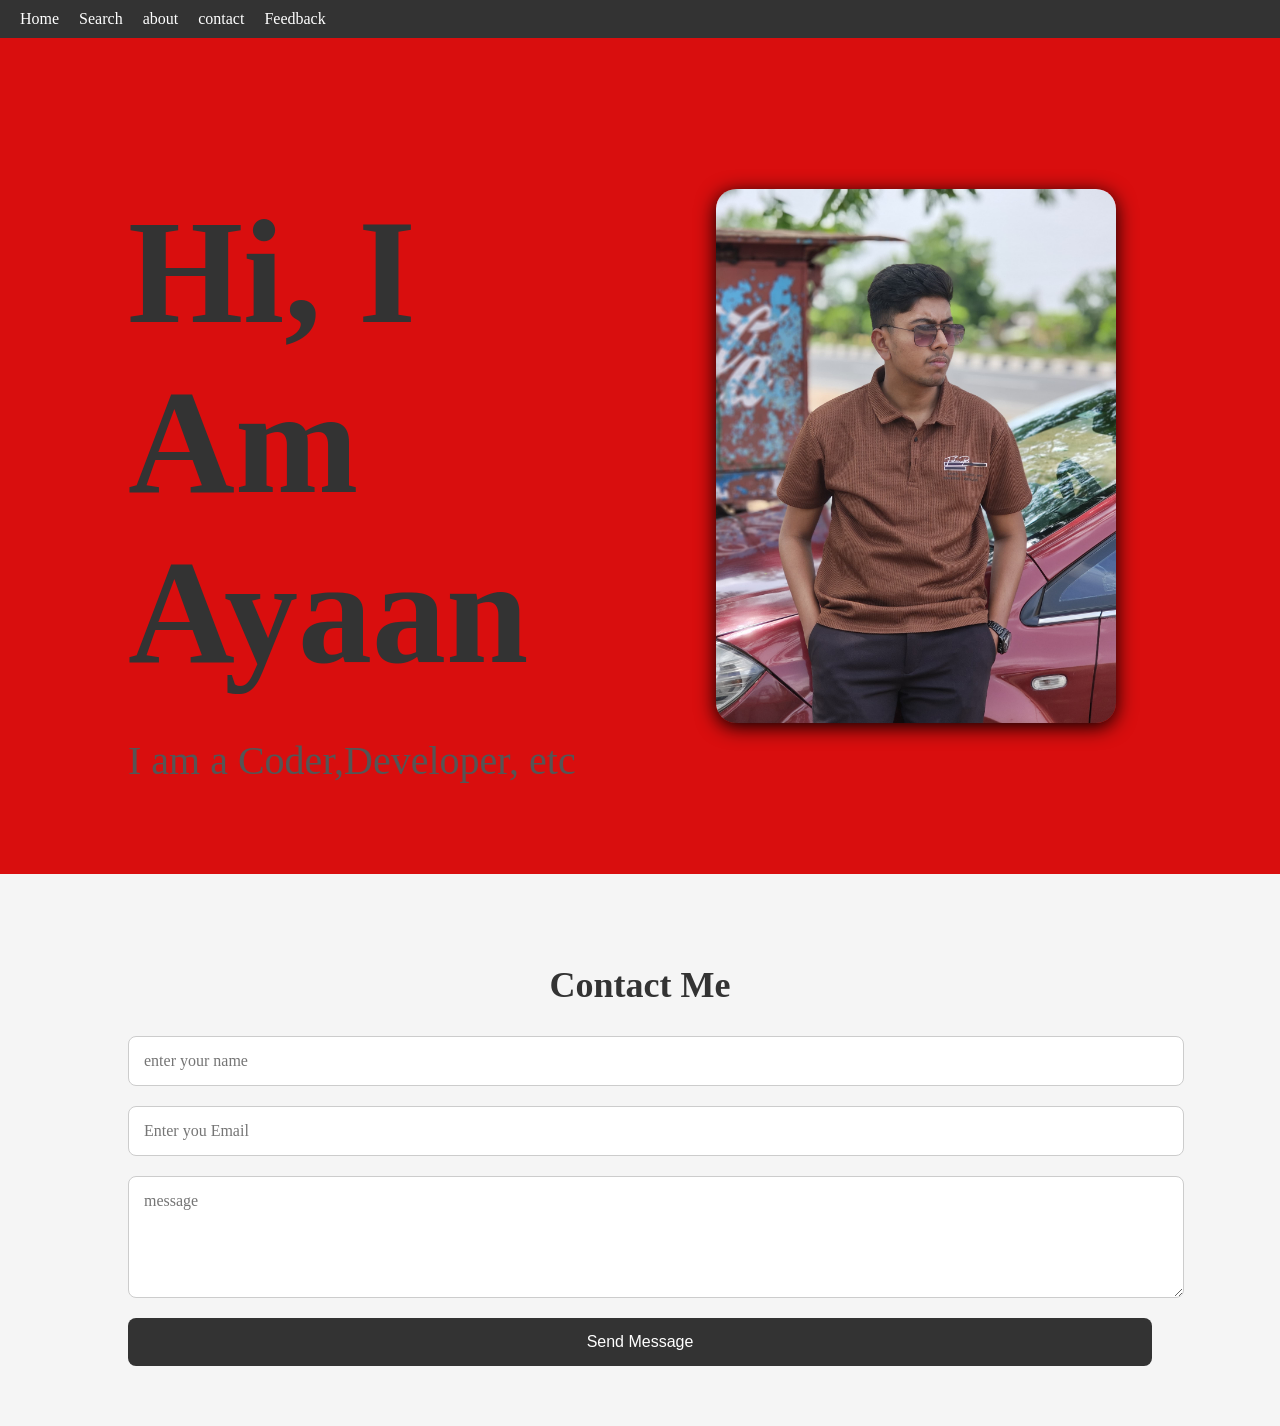
<file: index.html>
<!DOCTYPE html>
<html lang="en">
<head>
    <meta charset="UTF-8">
    <meta name="viewport" content="width=device-width, initial-scale=1.0">
    <title>Hello</title>
    <link rel="stylesheet" href="/style.css">


</head>
<body>
     <div class="Header">
        
        <div class="nav">
           <a href="www.google.com">Home</a>
        </div>

        <div class="nav">
           <a href="www.google.com">Search</a>
        </div>

        <div class="nav">
           <a href="www.instagram.com">about</a>
        </div>

        <div class="nav">
           <a href="www.google.com">contact</a>
        </div>

        <div class="nav">
           <a href="www.google.com">Feedback</a>
        </div>

    </div>

    <div class="hero">
     
      <div class="hero_text">
         <h1>Hi, I Am Ayaan</h1>
         <p>I am a Coder,Developer, etc</p>
      </div>

      <div class="hero_image">
          <img src="/mypic.jpg" alt="mypic">  
      </div>
    </div>

    <section class="contact">
         <h2>Contact Me</h2>
         <form id="contact_form" class="contact_form" method="post">
            <input id="contact_name" type="text" name="name" placeholder="enter your name" required>
            <input id="contact_email" type="email" name="email" placeholder="Enter you Email" required>
            <textarea id="contact_msg" name="message" placeholder="message" rows="5"></textarea>
            
            <button type="submit">Send Message</button>
         </form>
        
    
      

      </section>



    <script>
      const form = document.getElementById("contact_form");
      form.addEventListener("submit", function(event){
         event.preventDefault();

         const name = document.getElementById("contact_name").value;
         const email = document.getElementById("contact_email").value;
         const desc = document.getElementById("contact_msg").value;

         alert("Thank you" + name + "We have recieved your message");

         form.reset();
      });
    </script>
    
</body>
</html>
</file>
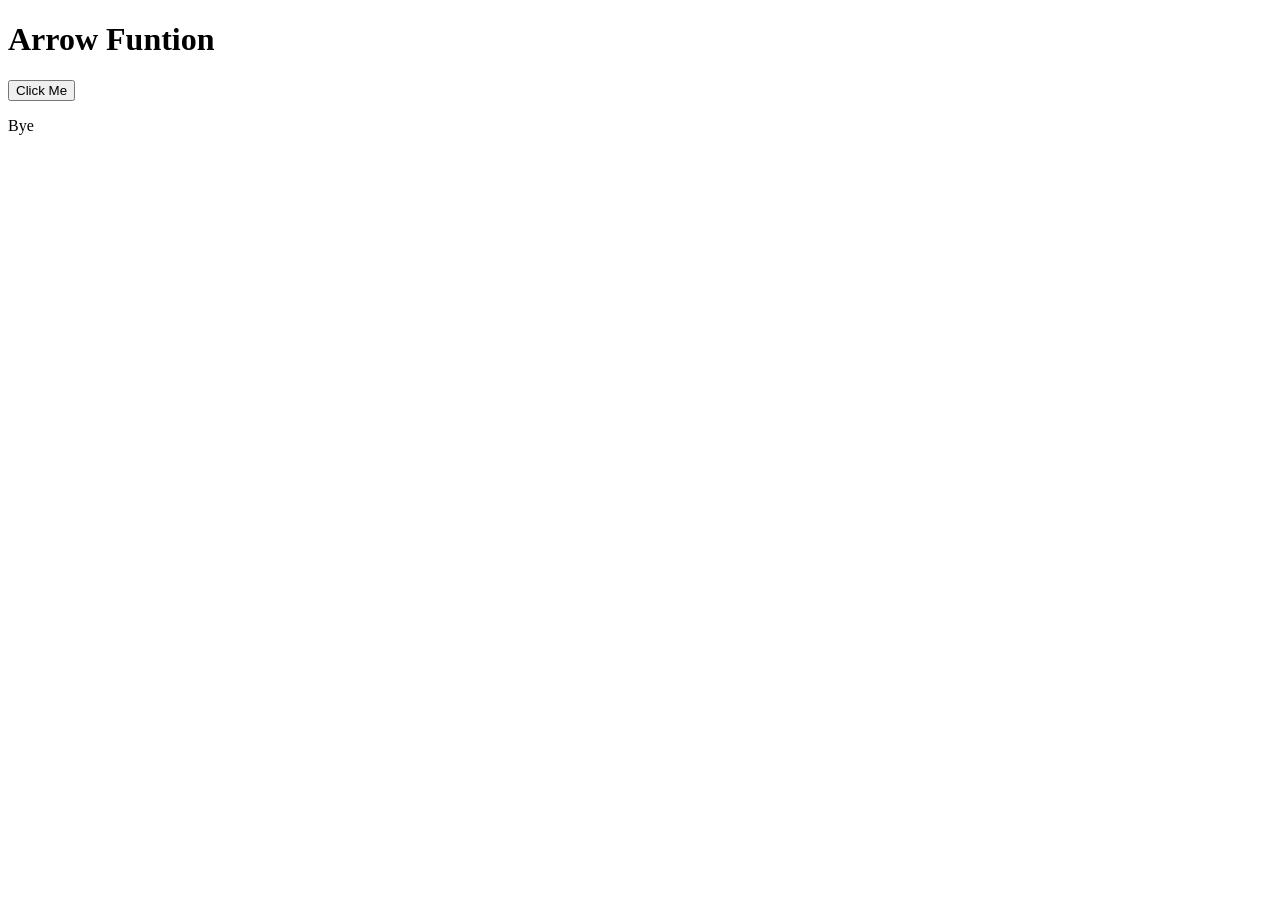
<file: javacode/Arrow.html>
<!DOCTYPE html>
<html lang="en">
<head>
    <meta charset="UTF-8">
    <meta name="viewport" content="width=device-width, initial-scale=1.0">
    <title>Document</title>
</head>
<body>
    <h1>Arrow Funtion</h1>

    <button onclick="showmsg()">Click Me</button>
    <p id="msg">Bye</p>

    <script src="/javacode/arrow.js"></script>
</body>
</html>
</file>
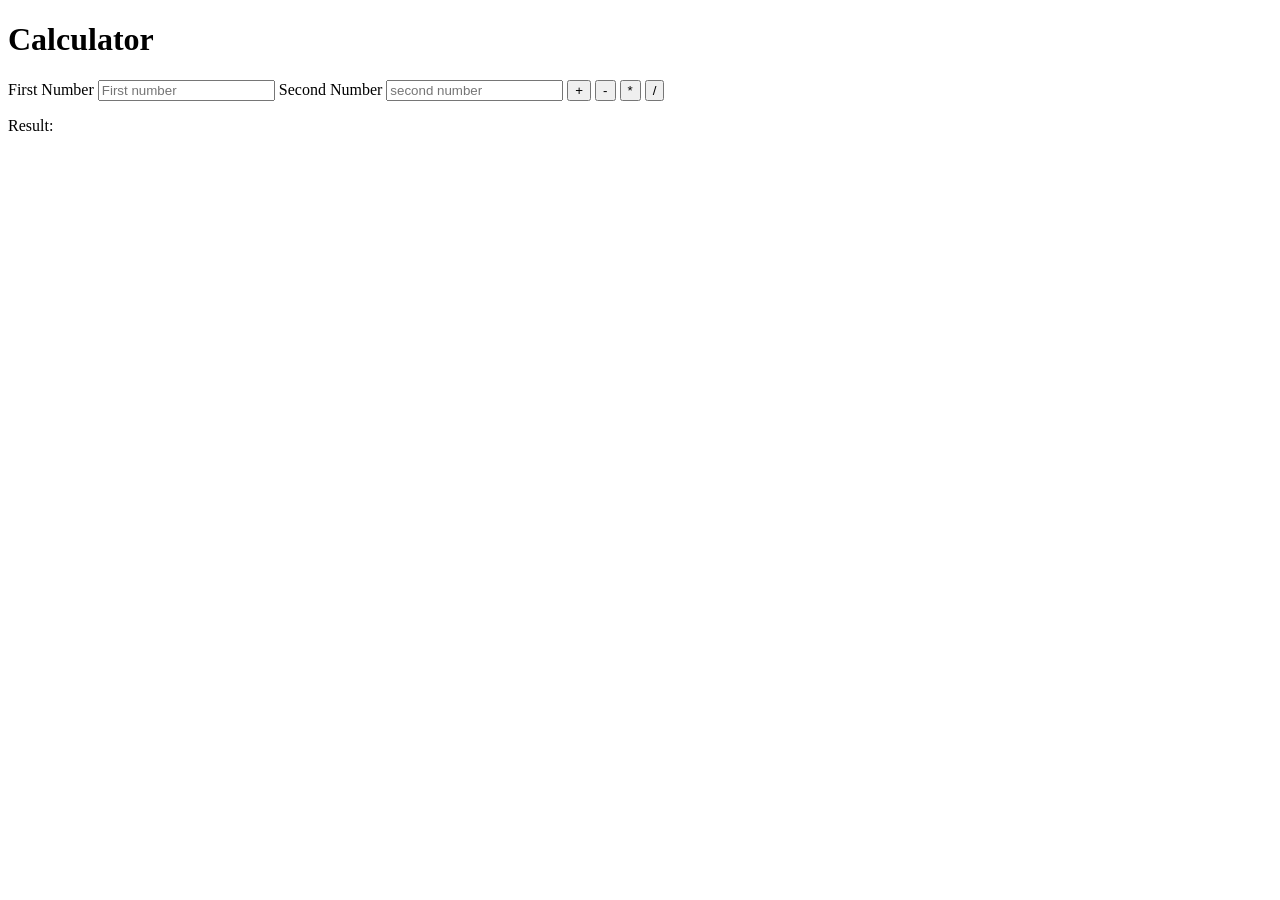
<file: javacode/calculator.html>
<!DOCTYPE html>
<html lang="en">
<head>
    <title>Calculator</title>
</head>
<body>
    <h1>Calculator</h1>
    <label for="">First Number</label>
    <input type="number" name="fst" id="fst" placeholder="First number">

    <label for="">Second Number</label>
    <input type="number" name="snd" id="snd" placeholder="second number">

    <button onclick="calculate('+')"> + </button>
    <button onclick="calculate('-')"> - </button>
    <button onclick="calculate('*')"> * </button>
    <button onclick="calculate('/')"> / </button>

    <p id="result">Result:  </p>

    <script>

        function calculate(operator) {

            const num1 = parseFloat(document.getElementById("fst").value);
            const num2 = parseFloat(document.getElementById("snd").value);

            let result;

            switch (operator) 
            {
                case '+': result = num1 + num2;
                break;

                 case '-': result = num1 - num2;
                break;

                 case '*': result = num1 * num2;
                break;

                 case '/': result = num1 / num2;
                break;
            }
      

        document.getElementById("result").innerText = "Result:" + result;
        }

    </script>
</body>
</html>
</file>
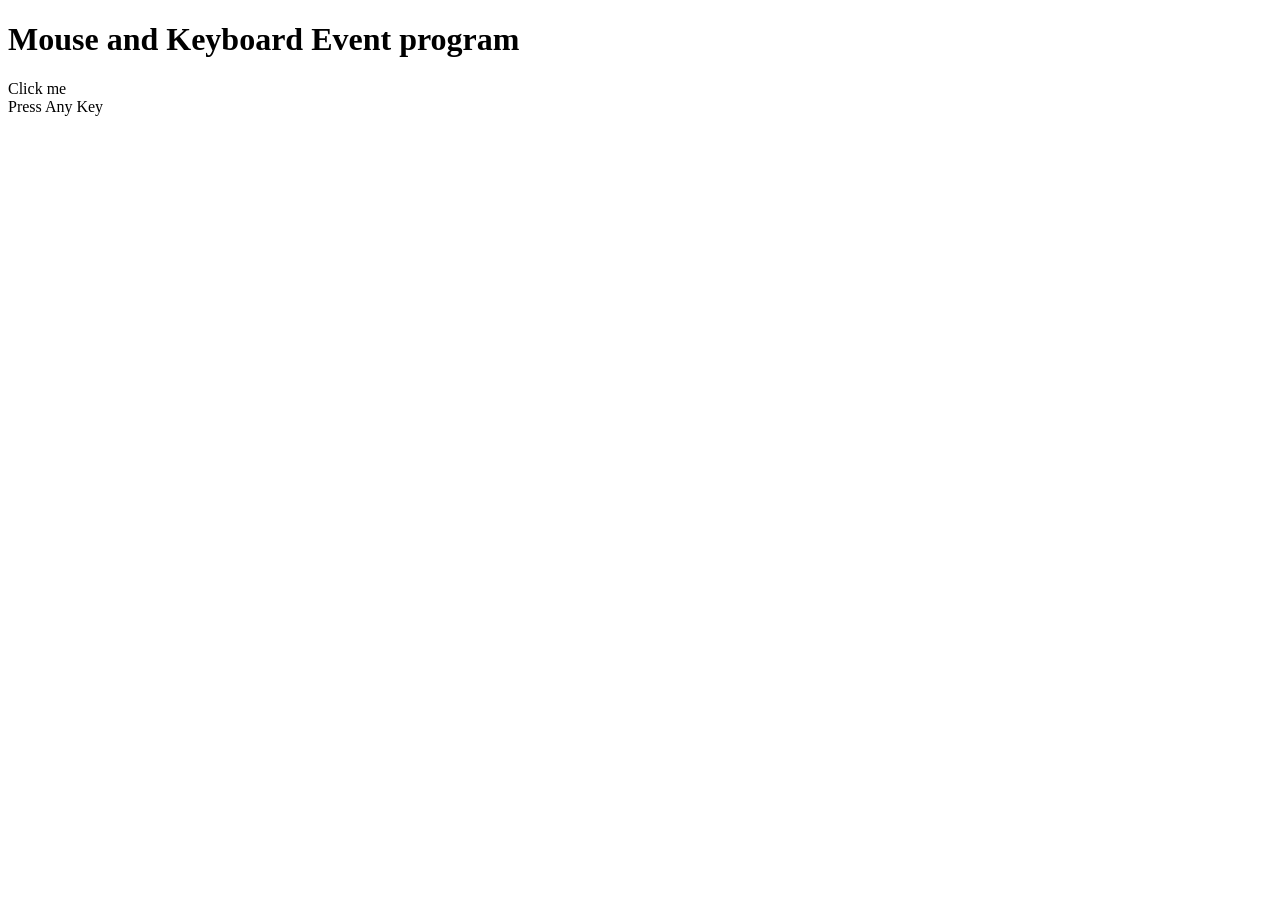
<file: javacode/demo.html>
<!DOCTYPE html>
<html lang="en">
<head>
    <meta charset="UTF-8">
    <meta name="viewport" content="width=device-width, initial-scale=1.0">
    <title>Document</title>
</head>
<body>
    <h1>Mouse and Keyboard Event program</h1>

    <div id="box">Click me</div>
    <div id="key">Press Any Key</div>

    <script>

        const box1 = document.getElementById("box");
const key1 = document.getElementById("key");

box1.addEventListener("click" , function (){
    box1.innerText= "Mouse Clicked";
})

document.addEventListener("keydown", function () {
    key1.innerText = `Key Pressed: `;
});
    </script>
</body>
</html>
</file>
<file: style.css>
body {
    margin: 0;
}

.Header {
    background-color: #333;
    padding: 10px 20px;
    display: flex;
    justify-content: flex-start;
    gap: 20px;
}

.nav a {
    color: white;
    text-decoration: none;
}

.nav a:hover {
    text-decoration: underline;
} 

.hero{
    display: flex;
    align-items: center;
    justify-content: space-between;
    padding: 50px 10%;
    background-color: #d90e0e;
    flex-wrap: wrap;
}

.hero_text{
    padding-right: 40px;
    flex: 1;
}

.hero_text h1 {
    font-size: 148px;
    margin-bottom: 20px;
    color: #333;
}

.hero_text p {
    font-size: 40px;
    color: #555;
}

.hero_image {
    flex: 1;
    justify-content: center;
    display: flex;
    align-items: center;
    min-width: 280px;
    padding-left: 40px;
}

.hero_image img {
    max-width: 400px;
    width: 100%;
    height: auto;
    border-radius: 20px;
    box-shadow: 0 4px 20px rgba(0, 0, 0, 1);
    object-fit: cover;

    transition: transform 0.4s ease,
    box-shadow 0.4s ease;
}

.hero_image img:hover {
    transform: scale(1.05);
    box-shadow: 0 8px 50px rgba(0, 0, 0, 1);
}


.contact {
    padding: 60px 10%;
    background-color: #f5f5f5;
    text-align: center;
}

.contact h2 {
    font-size: 36px;
    margin-bottom: 30px;
    color: #333;
}

.contact_form {
    display: flex;
   flex-direction: column;
   gap: 20px;
}

.contact_form input,
.contact_form textarea {
    width: 100%;
    padding: 15px;
    border-radius: 8px;
    border: 1px solid #ccc;
    font-size: 16px;
    font-family: inherit;
}

.contact button {
    padding: 15px;
    border: none;
    background-color: #333;
    color: white;
    border-radius: 8px;
    font-size: 16px;
    cursor: pointer;
    transition: background-color 0.3s ease;
}

.contact button:hover {
    background-color: #555;
}
</file>
